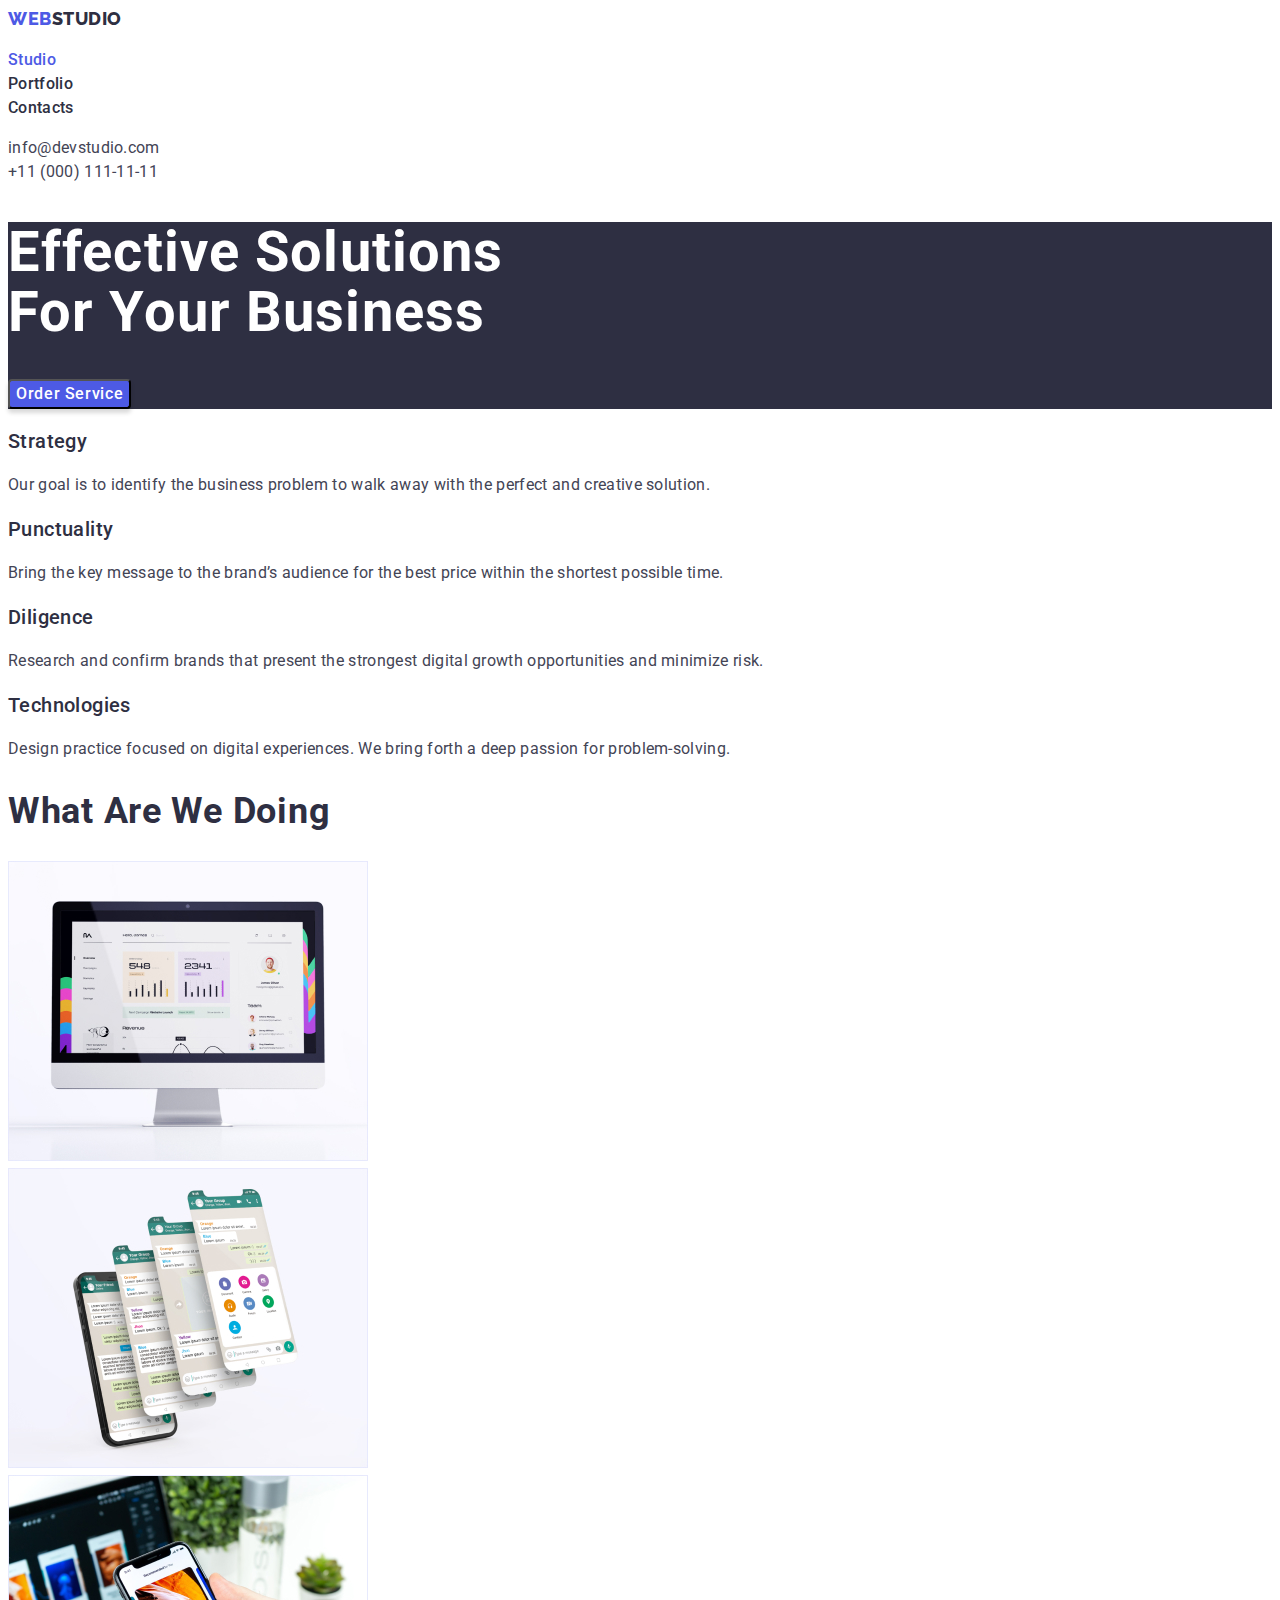
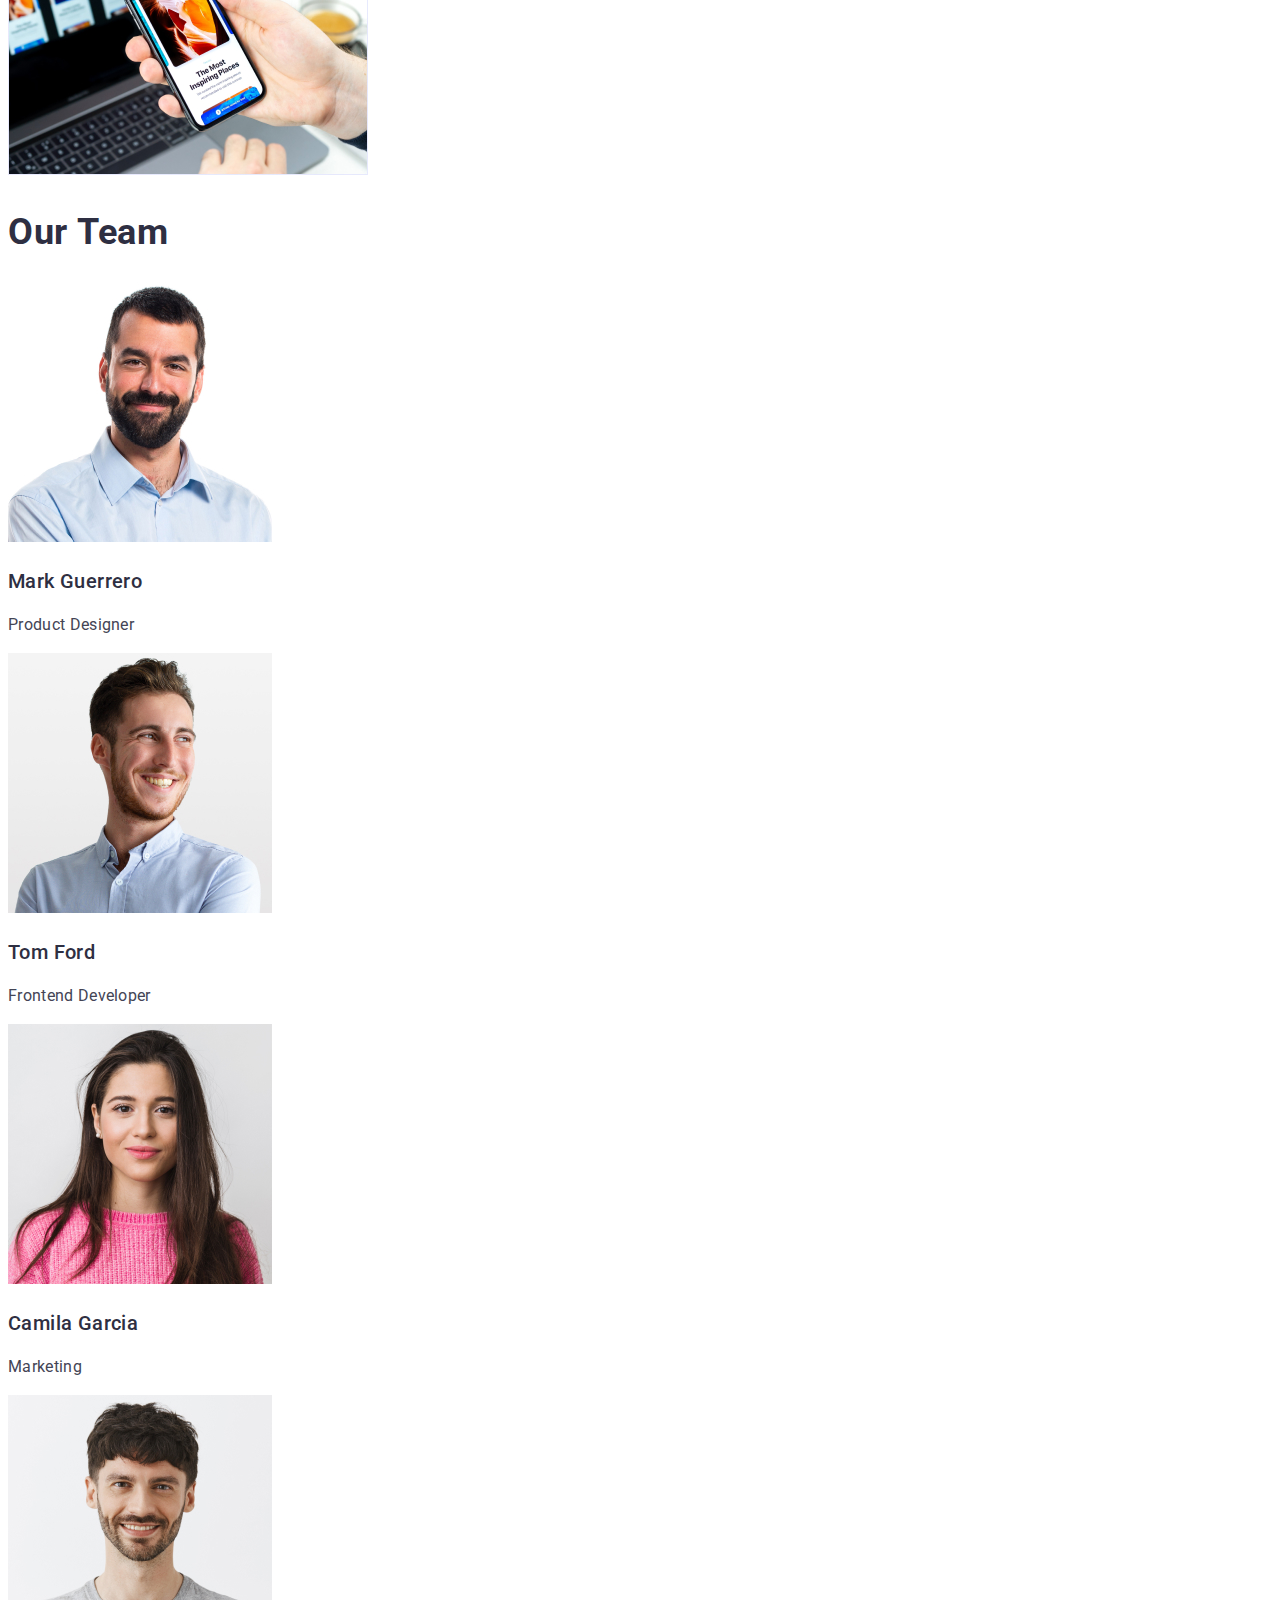
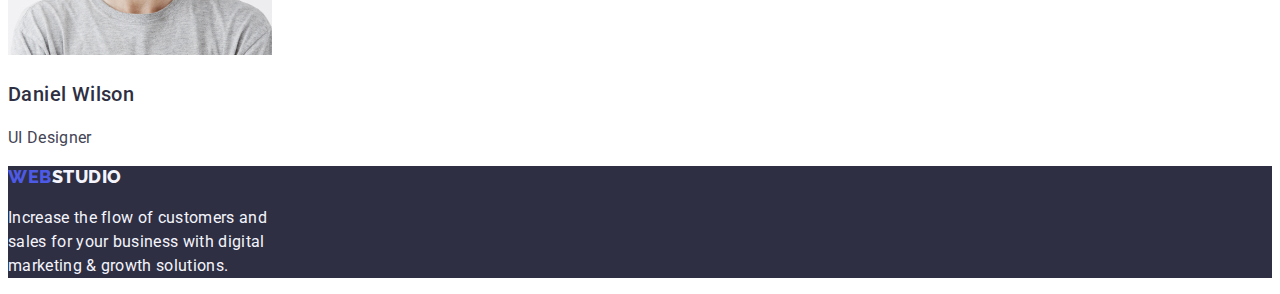
<file: index.html>
<!DOCTYPE html>
<html lang="en">
  <head>
    <meta charset="UTF-8" />
    <meta name="viewport" content="width=device-width, initial-scale=1.0" />
    <title>Studio</title>

    <!-- Fonts -->
    <link
      href="https://fonts.googleapis.com/css2?family=Open+Sans:wght@400;600;700&family=Raleway:wght@700;800&family=Roboto:wght@400;500;700;900&display=swap"
      rel="stylesheet"
    />

    <!-- CSS -->
    <link rel="stylesheet" href="./css/styles.css" />
  </head>
  <body>
    <!--Header-->
    <header class="header">
      <!-- Navigation Bar -->
      <nav class="header-navigation">
        <a class="header-logo link" href="./index.html">
          <span class="header-logo-web">WEB</span><span class="header-logo-studio">STUDIO</span>
        </a>
        <ul class="header-list list">
          <li class="header-item">
            <a class="header-link link current" href="./index.html">Studio</a>
          </li>
          <li class="header-item">
            <a class="header-link link" href="./portfolio.html">Portfolio</a>
          </li>
          <li class="header-item">
            <a class="header-link link" href="#">Contacts</a>
          </li>
        </ul>
      </nav>
      <ul class="header-contact list">
        <li class="header-contact-item">
          <a class="header-contact-link link" href="mailto:info@devstudio.com"
            >info@devstudio.com</a
          >
        </li>
        <li class="header-contact-item">
          <a class="header-contact-link link" href="tel:+110001111111"
            >+11 (000) 111-11-11</a
          >
        </li>
      </ul>
    </header>
    <!--Main Section-->
    <main>
      <!--Hero Section-->
      <section class="hero">
        <h1 class="hero-title">
          Effective Solutions <br />
          For Your Business
        </h1>
        <button class="hero-button" type="button">Order Service</button>
      </section>
      <!--Section 2-->
      <section class="section">
        <h2 hidden>Criteria</h2>
        <ul class="criteria-list list">
          <li class="criteria-item">
            <h3 class="criteria-top-text top-text">Strategy</h3>
            <p class="criteria-bottom-text">
              Our goal is to identify the business problem to walk away with the 
              perfect and creative solution.
            </p>
          </li>
          <li class="criteria-item">
            <h3 class="criteria-top-text top-text">Punctuality</h3>
            <p class="criteria-bottom-text">
              Bring the key message to the brand’s audience for the best price
              within the shortest possible time.
            </p>
          </li>
          <li class="criteria-item">
            <h3 class="criteria-top-text top-text">Diligence</h3>
            <p class="criteria-bottom-text">
              Research and confirm brands that present the strongest digital
              growth opportunities and minimize risk.
            </p>
          </li>
          <li class="criteria-item">
            <h3 class="criteria-top-text top-text">Technologies</h3>
            <p class="criteria-bottom-text">
              Design practice focused on digital experiences. We bring forth a
              deep passion for problem-solving.
            </p>
          </li>
        </ul>
      </section>
      <!--Section 3-->
      <section class="section">
        <h2 class="section-title">What Are We Doing</h2>

        <ul class="section-three-list list">
          <li class="section-three-item">
            <img
              src="./images/what-are-we-doing-1.jpg"
              alt="monitor"
              width="360"
            />
          </li>
          <li class="section-three-item">
            <img
              src="./images/what-are-we-doing-2.jpg"
              alt="mobile"
              width="360"
            />
          </li>
          <li class="section-three-item">
            <img
              src="./images/what-are-we-doing-3.jpg"
              alt="monitor and mobile"
              width="360"
            />
          </li>
        </ul>
      </section>
      <!--Section 4-->
      <section class="section">
        <h2 class="section-title">Our Team</h2>
        <ul class="section-four-list list">
          <li class="section-four-item">
            <img
              src="./images/our-team-1.jpg"
              alt="Mark Guerrero"
              width="264"
            />
            <h3 class="section-four-top-text top-text">Mark Guerrero</h3>
            <p class="section-four-bottom-text">Product Designer</p>
          </li>
          <li class="section-four-item">
            <img src="./images/our-team-2.jpg" alt="Tom Ford" width="264" />
            <h3 class="section-four-top-text top-text">Tom Ford</h3>
            <p class="section-four-bottom-text">
              Frontend Developer
            </p>
          </li>
          <li class="section-four-item">
            <img
              src="./images/our-team-3.jpg"
              alt="Camila Garcia"
              width="264"
            />
            <h3 class="section-four-top-text top-text">Camila Garcia</h3>
            <p class="section-four-bottom-text">Marketing</p>
          </li>
          <li class="section-four-item">
            <img
              src="./images/our-team-4.jpg"
              alt="Daniel Wilson"
              width="264"
            />
            <h3 class="section-four-top-text top-text">Daniel Wilson</h3>
            <p class="section-four-bottom-text">UI Designer</p>
          </li>
        </ul>
      </section>
    </main>
    <!--Footer-->
    <footer class="footer">
      <a class="footer-logo link" href="./index.html">
        <span class="footer-logo-web">WEB</span><span class="footer-logo-studio">STUDIO</span>
      <p class="footer-bottom">
        Increase the flow of customers and <br />
        sales for your business with digital <br />
        marketing & growth solutions.
      </p>
    </footer>
  </body>
</html>
</file>
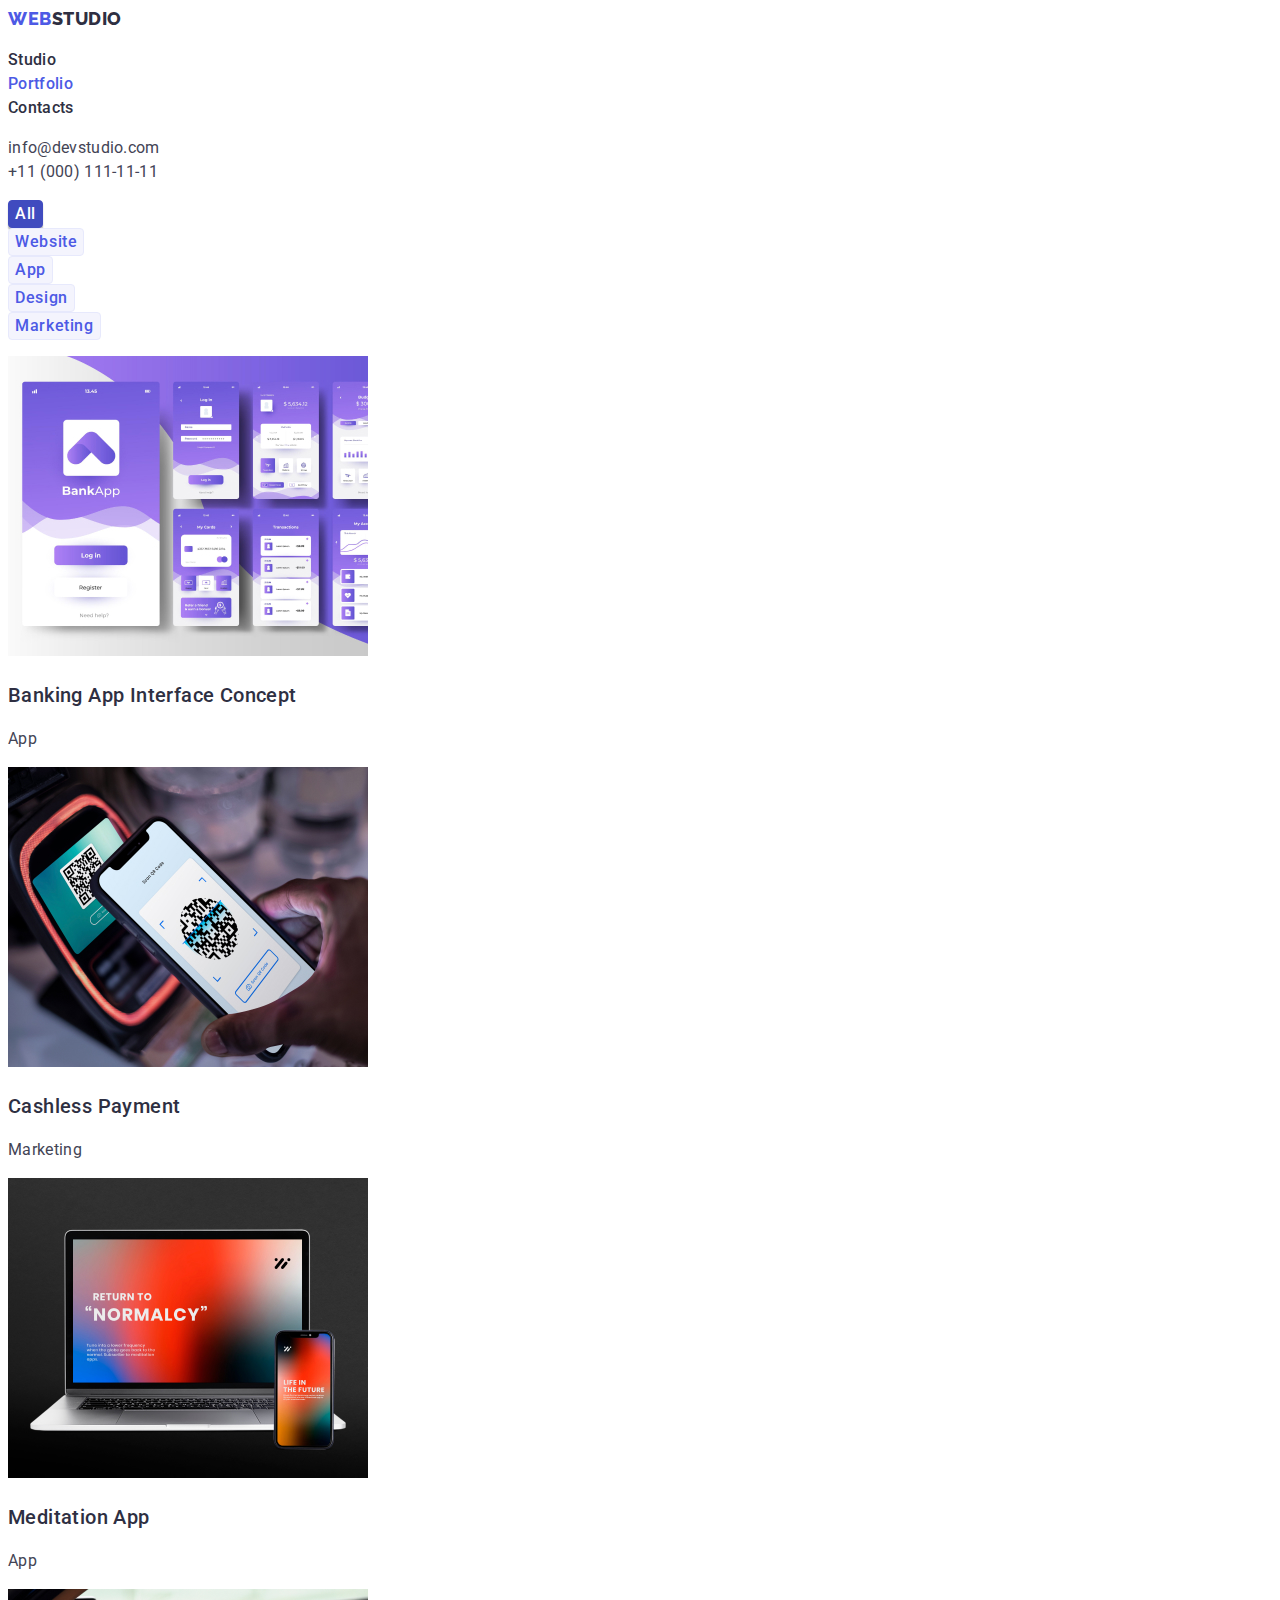
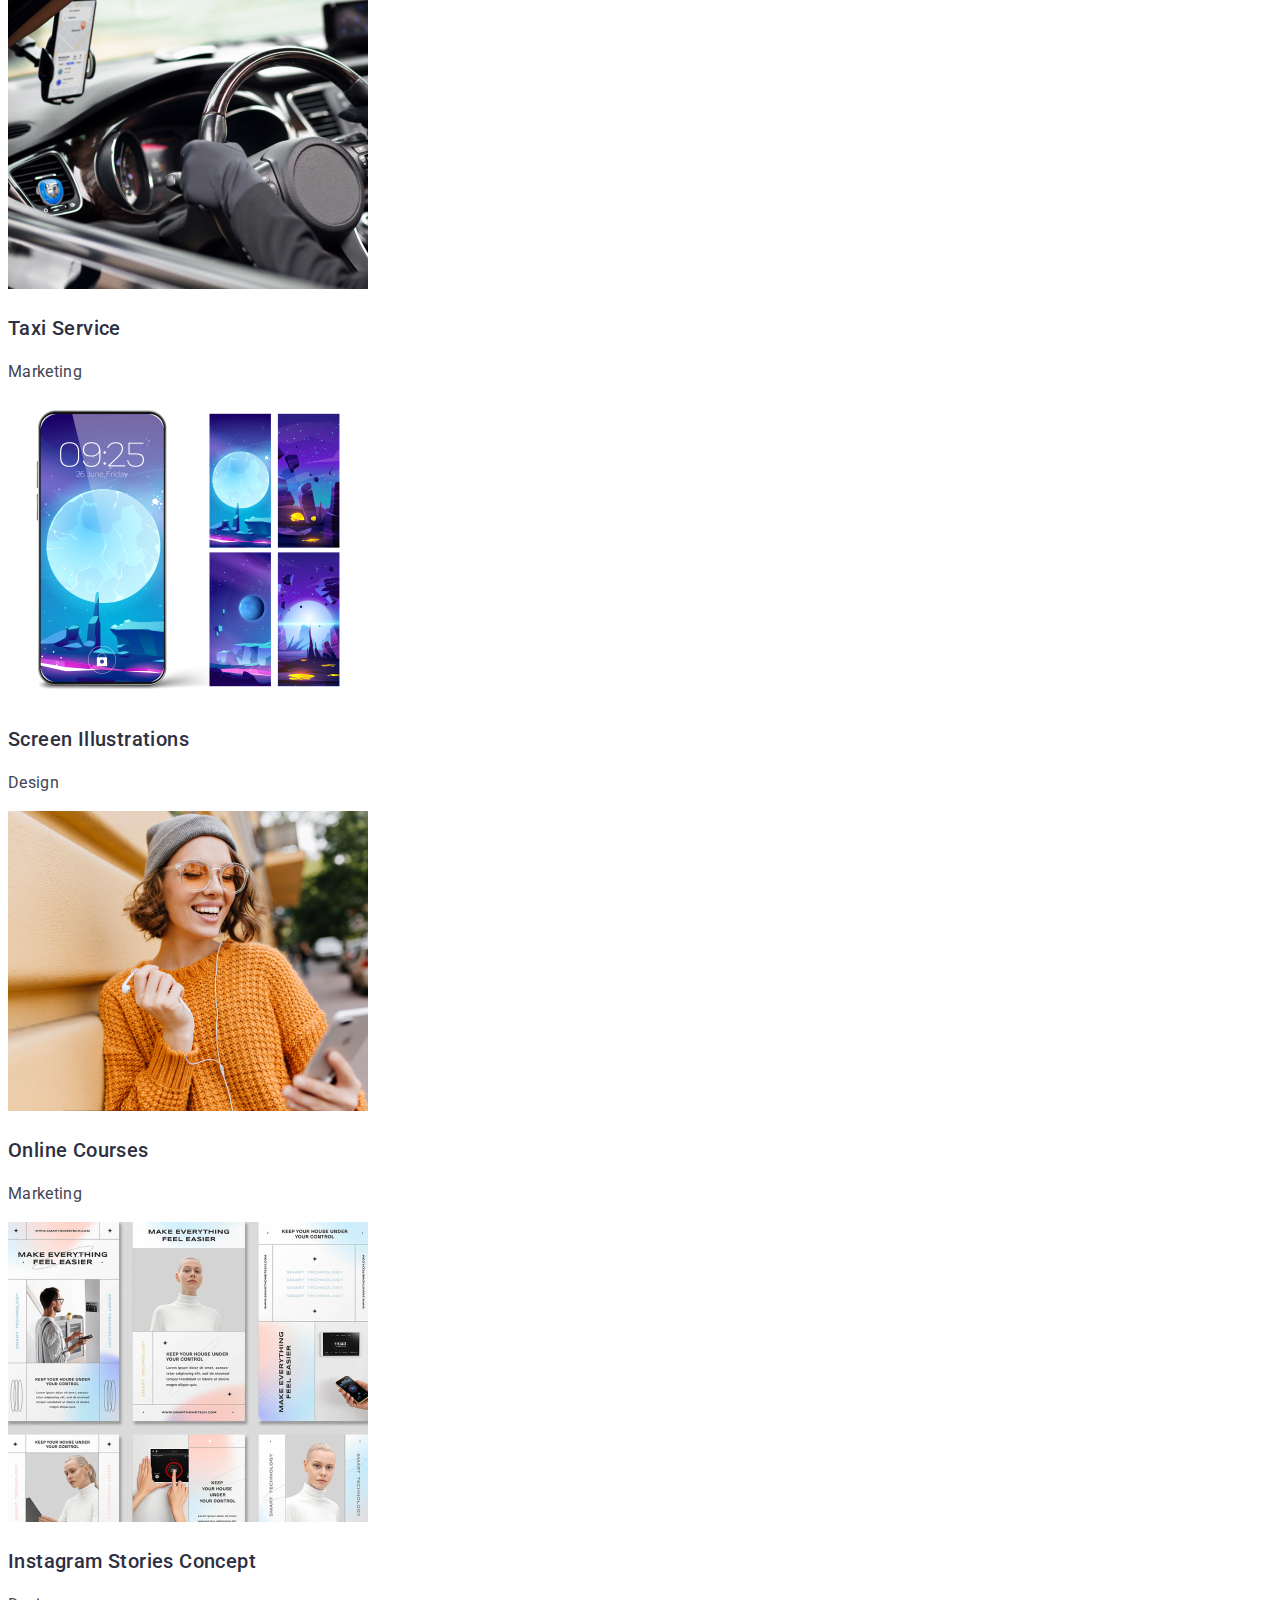
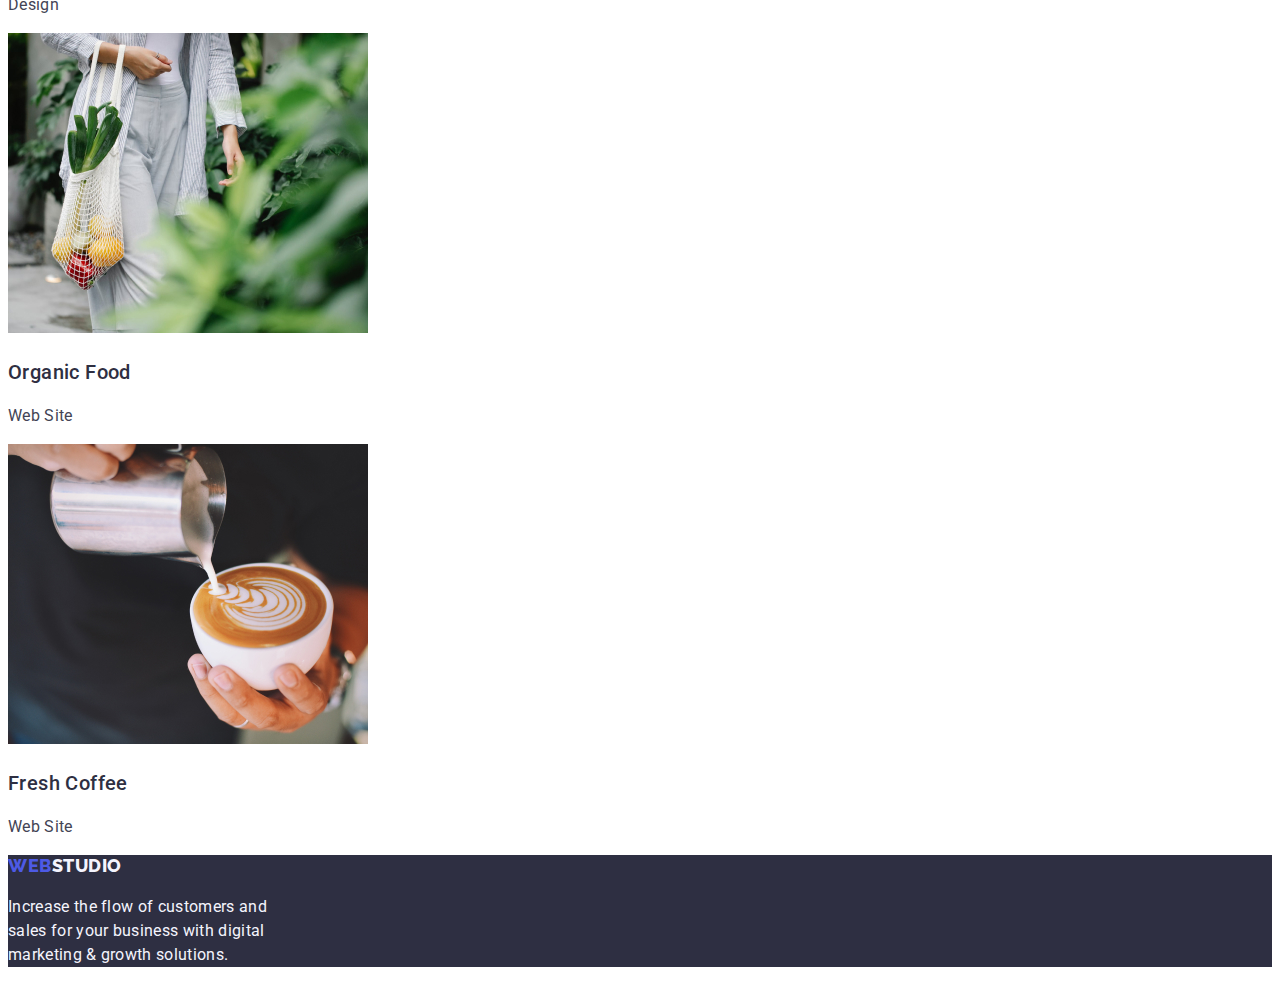
<file: portfolio.html>
<!DOCTYPE html>
<html lang="en">
<head>
    <meta charset="UTF-8">
    <meta name="viewport" content="width=device-width, initial-scale=1.0">
    <title>Portfolio</title>
    <!-- Fonts -->
    <link
      href="https://fonts.googleapis.com/css2?family=Open+Sans:wght@400;600;700&family=Raleway:wght@700;800&family=Roboto:wght@400;500;700;900&display=swap"
      rel="stylesheet"
    />

    <!-- CSS -->
    <link rel="stylesheet" href="./css/styles.css" />
</head>
<body>
  <!--Header-->
  <header class="header">
    <!-- Navigation Bar -->
    <nav class="header-navigation">
      <a class="header-logo link" href="./index.html">
        <span class="header-logo-web">WEB</span><span class="header-logo-studio">STUDIO</span>
      </a>
      <ul class="header-list list">
        <li class="header-item">
          <a class="header-link link" href="./index.html">Studio</a>
        </li>
        <li class="header-item">
          <a class="header-link link current" href="./portfolio.html" target="_blank">Portfolio</a>
        </li>
        <li class="header-item">
          <a class="header-link link" href="#">Contacts</a>
        </li>
      </ul>
    </nav>
    <ul class="header-contact list">
      <li class="header-contact-item">
        <a class="header-contact-link link" href="mailto:info@devstudio.com"
              >info@devstudio.com</a
            >
      </li>
      <li class="header-contact-item">
        <a class="header-contact-link link" href="tel:+110001111111"
              >+11 (000) 111-11-11</a
            >
      </li>
    </ul>
  </header>
  <!-- Section -->
  <main>
  <section class="section">
    <ul class="buttons list">
      <li class="buttons-item">
        <button class="active-filter filter-button" type="button">All</button>
      </li>
      <li class="buttons-item">
        <button class="filter-button" type="button">Website</button>
      </li>
      <li class="buttons-item">
        <button class="filter-button" type="button">App</button>
      </li>
      <li class="buttons-item">
        <button class="filter-button" type="button">Design</button>
      </li>
      <li class="buttons-item">
        <button class="filter-button" type="button">Marketing</button>
      </li>
    </ul>
    <ul class="features-list list">
      <li class="features-item">
        <img 
        src="./images/project-1.jpg"
        alt="bank-app" 
        width="360">
        <div>
          <h3 class="features-top-text top-text">Banking App Interface Concept</h3>
          <p class="features-bottom-text">App</p>
        </div>
      </li>
      <li class="features-item">
        <img 
          src="./images/project-2.jpg" 
          alt="mobile" 
          width="360">
        <div>
          <h3 class="features-top-text top-text">Cashless Payment</h3>
          <p class="features-bottom-text">Marketing</p>
        </div>
      </li>
      <li class="features-item">
        <img 
          src="./images/project-3.jpg" 
          alt="laptop-and-mobile" 
          width="360">
        <div>
          <h3 class="features-top-text top-text">Meditation App</h3>
          <p class="features-bottom-text">App</p>
        </div>
        </li>
      <li class="features-item">
        <img 
          src="./images/project-4.jpg" 
          alt="wheels" 
          width="360">
        <div>
          <h3 class="features-top-text top-text">Taxi Service</h3>
          <p class="features-bottom-text">Marketing</p>
        </div>
      </li>
      <li class="features-item">
        <img 
          src="./images/project-5.jpg" 
          alt="mobile-screen" 
          width="360">
        <div>
          <h3 class="features-top-text top-text">Screen Illustrations</h3>
          <p class="features-bottom-text">Design</p>
        </div>
      </li>
      <li class="features-item">
        <img 
          src="./images/project-6.jpg" 
          alt="girl-with-mobile" 
          width="360">
        <div>
          <h3 class="features-top-text top-text">Online Courses</h3>
          <p class="features-bottom-text">Marketing</p>
        </div>
      </li>
      <li class="features-item">
        <img 
          src="./images/project-7.jpg" 
          alt="instagram-post" 
          width="360">
        <div>
          <h3 class="features-top-text top-text">Instagram Stories Concept</h3>
          <p class="features-bottom-text">Design</p>
        </div>
      </li>
      <li class="features-item">
        <img 
          src="./images/project-8.jpg" 
          alt="fruits" 
          width="360">
        <div>
          <h3 class="features-top-text top-text">Organic Food</h3>
          <p class="features-bottom-text">Web Site</p>
        </div>
      </li>
      <li class="features-item">
        <img 
          src="./images/project-9.jpg" 
          alt="coffee" 
          width="360">
        <div>
          <h3 class="features-top-text top-text">Fresh Coffee</h3>
          <p class="features-bottom-text">Web Site</p>
        </div>
      </li>
    </ul>
  </section>
  </main>
  <!--Footer-->
  <footer class="footer">
      <a class="footer-logo link" href="./index.html">
        <span class="footer-logo-web">WEB</span><span class="footer-logo-studio">STUDIO</span>
        <p class="footer-bottom">
          Increase the flow of customers and <br />
          sales for your business with digital <br />
          marketing & growth solutions.
        </p>
  </footer>
</body>
</html>
</file>
<file: css/styles.css>
/* CSS Variables */
:root {
  --iris: #4d5ae5;
  --navyblue: #2e2f42;
  --slate: #434455;
  --white: #ffffff;
  --cloud: #f4f4fd;
  --ocean: #404bbf;
}

body {
  font-family: "Roboto", sans-serif;
  color: var(--slate);
  font-size: 16px;
  font-style: normal;
  font-weight: 400;
  line-height: 24px; /* 150% */
  letter-spacing: 0.32px;
}

/* General Styles */
.filter-button {
  cursor: pointer;
  color: var(--iris);
  border: 1px solid var(--cornflower, #e7e9fc);
  background: var(--cloud, #f4f4fd);
  font-size: 16px;
  font-style: normal;
  border-radius: 4px;
  font-weight: 500;
  line-height: 24px; /* 150% */
  letter-spacing: 0.64px;
  font-family: inherit;
}

.list {
  list-style: none;
  padding: 0;
}

.link {
  text-decoration: none;
}

.top-text {
  color: var(--navyblue);
  font-size: 20px;
  font-weight: 500;
  letter-spacing: 0.4px;
}

.section-title {
  font-size: 36px;
  color: var(--navyblue);
  font-weight: 700;
  line-height: 40px; /* 111.111% */
  letter-spacing: 0.72px;
  text-transform: capitalize;
}
/* END OF GENERAL STYLES */

.header {
  background-color: var(--white);
}

.header-logo-web {
  color: var(--iris, #4d5ae5);
  font-family: Raleway;
  font-size: 18px;
  font-weight: 800;
  line-height: 21px; /* 116.667% */
  letter-spacing: 0.54px;
  text-transform: uppercase;
}

.header-logo-studio {
  color: var(--navyblue, #2e2f42);
  font-family: Raleway;
  font-size: 18px;
  font-weight: 800;
  line-height: 21px; /* 116.667% */
  letter-spacing: 0.54px;
  text-transform: uppercase;
}

.header-link {
  color: var(--navyblue);
  font-weight: 500;
}

.header-contact-link {
  color: var(--slate);
}

.header-link:hover,
.header-link:focus {
  color: var(--iris);
}

.header-list .header-link.current {
  color: var(--iris);
}

.header-contact-link:hover,
.header-contact-link:focus {
  color: var(--iris);
}

/* Hero Section */
.hero {
  background-color: var(--navyblue);
}

.hero-title {
  color: var(--white);
  font-size: 56px;
  font-weight: 700;
  line-height: 60px; /* 107.143% */
  letter-spacing: 1.12px;
}

.hero-button {
  cursor: pointer;
  color: var(--white);
  background-color: var(--iris);
  border-radius: 4px;
  background: var(--iris, #4d5ae5);
  box-shadow: 0px 4px 4px 0px rgba(0, 0, 0, 0.15);
  font-family: inherit;
  font-size: 16px;
  font-style: normal;
  font-weight: 500;
  line-height: 24px; /* 150% */
  letter-spacing: 0.64px;
}

.hero-button:hover,
.hero-button:focus {
  background-color: var(--ocean);
}

.active-filter,
.filter-button:hover,
.filter-button:focus {
  color: var(--white);
  background-color: var(--ocean);
  border-color: var(--ocean);
  box-shadow: 0px 2px 2px 0px rgba(0, 0, 0, 0.12),
    0px 2px 1px 0px rgba(0, 0, 0, 0.08), 0px 3px 1px 0px rgba(0, 0, 0, 0.1);
}

.criteria {
  background-color: var(--white);
}

.section-three {
  background-color: var(--white);
}

.section-four {
  background-color: var(--cloud);
}

.footer {
  background-color: var(--navyblue);
}

.footer-logo-web {
  color: var(--iris);
  font-family: Raleway;
  font-size: 18px;
  font-weight: 800;
  line-height: 21px; /* 116.667% */
  letter-spacing: 0.54px;
  text-transform: uppercase;
}

.footer-logo-studio {
  color: var(--cloud, #f4f4fd);
  font-family: Raleway;
  font-size: 18px;
  font-weight: 800;
  line-height: 21px; /* 116.667% */
  letter-spacing: 0.54px;
  text-transform: uppercase;
}

.footer-bottom {
  color: var(--cloud);
}
</file>
